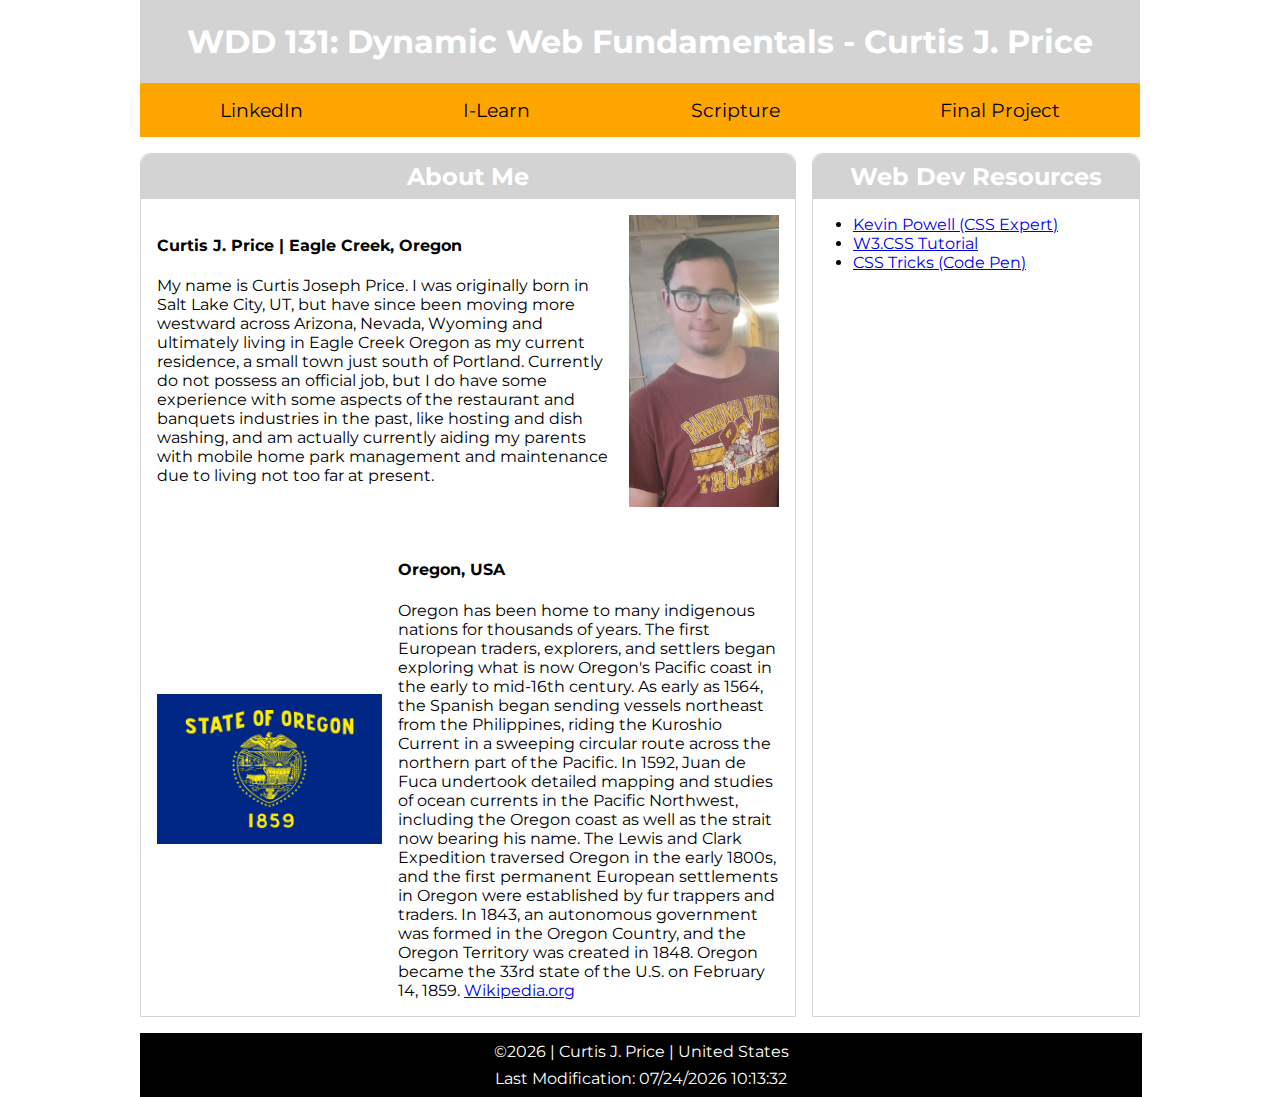
<file: index.html>
<!DOCTYPE html>
<html lang="en-US">
<head>
    <meta charset="utf-8">
    <meta name="viewport" content="width=device-width,initial-scale=1.0">
    <title>WDD 131 - Dynamic Web Fundamentals - Curtis J. Price</title>
    <meta name="description" content="WDD 131 - Dynamic Web Fundamentals | Curtis J. Price | Final Project">
    <meta name="author" content="Curtis J. Price">

    <link rel="preconnect" href="https://fonts.googleapis.com">
    <link rel="preconnect" href="https://fonts.gstatic.com" crossorigin>
    <link href="https://fonts.googleapis.com/css2?family=Plus+Jakarta+Sans:ital,wght@0,200..800;1,200..800&display=swap"
        rel="stylesheet">
    <link href="https://fonts.googleapis.com/css2?family=Montserrat:ital,wght@0,100..900;1,100..900&family=Plus+Jakarta+Sans:ital,wght@0,200..800;1,200..800&display=swap"
        rel="stylesheet">

    <link rel="stylesheet" href="styles/base.css">
    <script src="scripts/getdates.js" defer></script>
</head>

<body class="montserrat-200">
<header>
    <h1>WDD 131: Dynamic Web Fundamentals - Curtis J. Price</h1>
    <nav>
        <ul>
            <li><a href="https://www.linkedin.com/in/curtis-price-00a914257/" target="_blank">LinkedIn</a></li>
            <li><a href="https://byui.instructure.com/" target="_blank">I-Learn</a></li>
            <li><a href="https://www.churchofjesuschrist.org/study/scriptures/dc-testament/dc/9?lang=eng&id=p6-p9#p6" target="_blank">Scripture</a></li>
            <li><a href="/project/index.html">Final Project</a></li>
        </ul>
    </nav>
</header>

<main class="main-home">
    <section class="card" title="About Me">
        <h2>About Me</h2>
        <div class="bio">
            <article>
                <h4>Curtis J. Price | Eagle Creek, Oregon</h4>
                My name is Curtis Joseph Price. I was originally born in Salt Lake City, UT, but have since been moving more westward across Arizona, Nevada, Wyoming and ultimately living in Eagle Creek Oregon as my current residence, a small town just south of Portland. Currently do not possess an official job, but I do have some experience with some aspects of the restaurant and banquets industries in the past, like hosting and dish washing, and am actually currently aiding my parents with mobile home park management and maintenance due to living not too far at present. 
            </article>
            <img src="images/profile.jpg" alt="Curtis J. Price">
        </div>
        <div class="bio-2">
            <img src="images/flag_of_oregon.png" alt="Flag of Oregon, USA">
            <article>
                <h4>Oregon, USA</h4>
                Oregon has been home to many indigenous nations for thousands of years. The first European traders, explorers, and settlers began exploring what is now Oregon's Pacific coast in the early to mid-16th century. As early as 1564, the Spanish began sending vessels northeast from the Philippines, riding the Kuroshio Current in a sweeping circular route across the northern part of the Pacific. In 1592, Juan de Fuca undertook detailed mapping and studies of ocean currents in the Pacific Northwest, including the Oregon coast as well as the strait now bearing his name. The Lewis and Clark Expedition traversed Oregon in the early 1800s, and the first permanent European settlements in Oregon were established by fur trappers and traders. In 1843, an autonomous government was formed in the Oregon Country, and the Oregon Territory was created in 1848. Oregon became the 33rd state of the U.S. on February 14, 1859. <a href="https://en.wikipedia.org/wiki/Oregon">Wikipedia.org</a> 
            </article>
        </div>
    </section>

    <section class="card" title="Web Dev Resources">
        <h2>Web Dev Resources</h2>
        <ul>
            <li><a href="https://www.youtube.com/@KevinPowell/videos">Kevin Powell (CSS Expert)</a></li>
            <li><a href="https://www.w3schools.com/w3css/">W3.CSS Tutorial</a></li>
            <li><a href="https://codepen.io/team/css-tricks">CSS Tricks (Code Pen)</a></li>
        </ul>
    </section>
</main>

<footer>
    <p>&copy;<span id="current-year"></span> | Curtis J. Price | United States</p>
    <p id="last-modified"></p>
</footer>
</body>
</html>
</file>
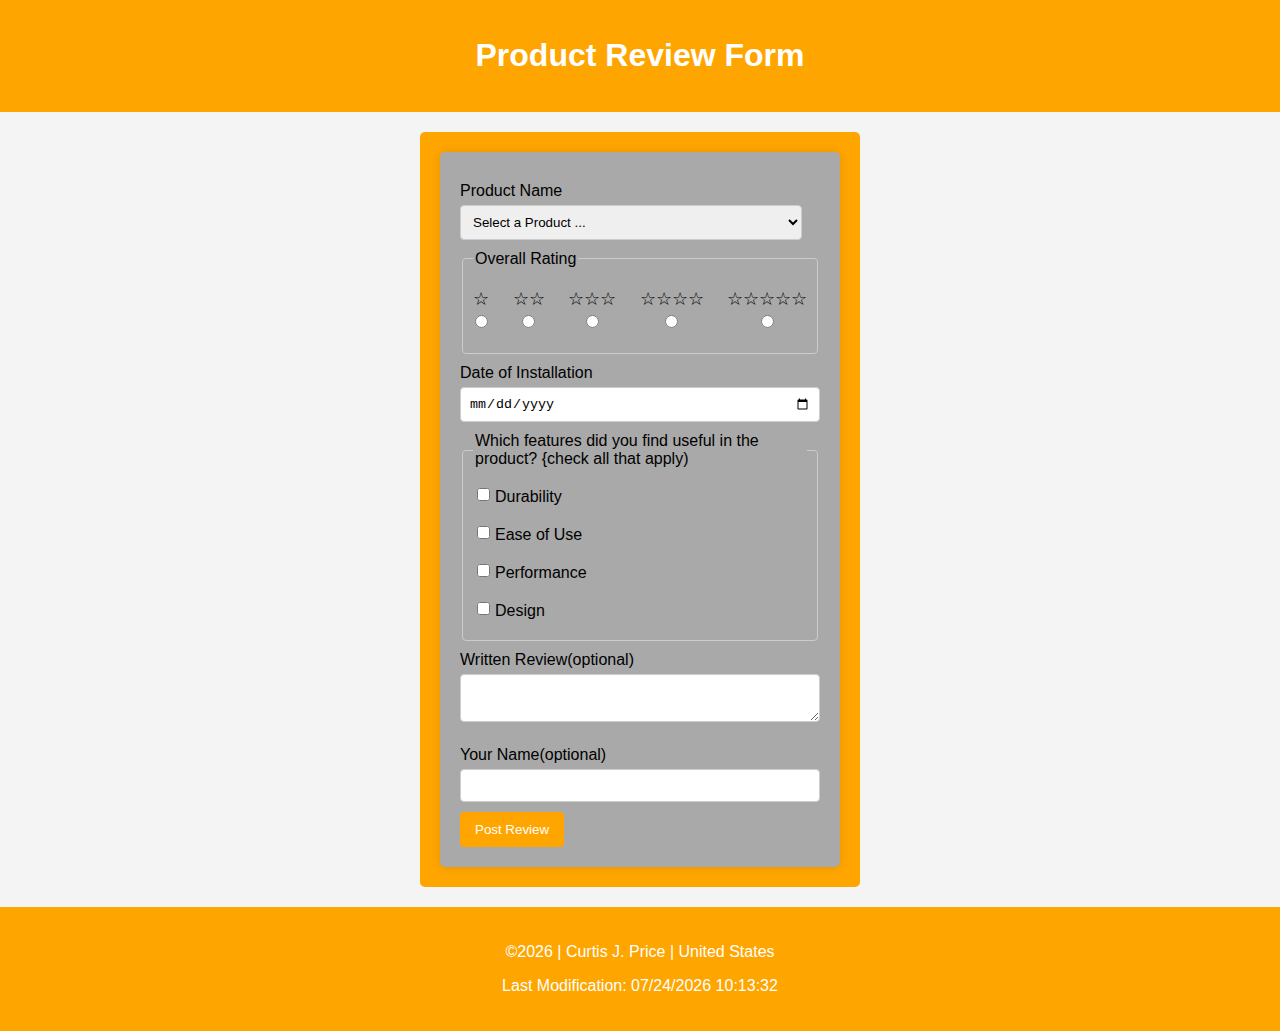
<file: form.html>
<!DOCTYPE html>
<html lang="en">

<head>
    <meta charset="UTF-8">
    <meta name="viewport" content="width=device-width, initial-scale=1.0">
    <meta name="description" content="Product, Review, Post Review, Post Product">
    <meta name="author" content="Curtis J. Price">
    <title>Product Review</title>
    <link href="https://fonts.googleapis.com/css2?family=Audiowide&amp;family=Sofia&amp;family=Trirong&amp;display=swap"
        rel="stylesheet">
    <link rel="stylesheet" href="styles/form.css">
    <script src="scripts/form.js" defer=""></script>
    <script src="scripts/getdates.js" defer=""></script>

</head>


<body>
    <header>
        <h1>Product Review Form</h1>
    </header>
    <main>
        <div class="container">
            <form method="get" action="review.html" class="wf1">
                <label for="product">Product Name</label>
                <select id="product" name="product" required>
                    <option value="" disabled selected>Select a Product ...</option>
                </select>

                <fieldset>
                    <legend>Overall Rating</legend>
                    <div class="rating">
                        <div>
                            <label for="rating-1">☆</label>
                            <input type="radio" id="rating-1" name="rating" value="1" required>
                        </div>
                        <div>
                            <label for="rating-2">☆☆</label>
                            <input type="radio" id="rating-2" name="rating" value="2" required>
                        </div>
                        <div>
                            <label for="rating-3">☆☆☆</label>
                            <input type="radio" id="rating-3" name="rating" value="3" required>
                        </div>
                        <div>
                            <label for="rating-4">☆☆☆☆</label>
                            <input type="radio" id="rating-4" name="rating" value="4" required>
                        </div>
                        <div>
                            <label for="rating-5">☆☆☆☆☆</label>
                            <input type="radio" id="rating-5" name="rating" value="5" required>
                        </div>
                    </div>
                </fieldset>

                <label for="installation-date">Date of Installation</label>
                <input type="date" id="installation-date" name="installation_date" autocomplete="on" required>

                <fieldset>
                    <legend>Which features did you find useful in the product? {check all that apply)</legend>
                    <div class="checkbox-group">
                        <div>
                            <input type="checkbox" id="feature-1" name="features" value="feature1">
                            <label for="feature-1">Durability</label>
                        </div>
                        <div>
                            <input type="checkbox" id="feature-2" name="features" value="feature2">
                            <label for="feature-2">Ease of Use</label>
                        </div>
                        <div>
                            <input type="checkbox" id="feature-3" name="features" value="feature3">
                            <label for="feature-3">Performance</label>
                        </div>
                        <div>
                            <input type="checkbox" id="feature-4" name="features" value="feature4">
                            <label for="feature-3">Design</label>
                        </div>
                    </div>
                </fieldset>

                <label for="review">Written Review(optional)</label>
                <textarea id="review" name="review"></textarea>

                <label for="username">Your Name(optional)</label>
                <input type="text" id="username" name="username">

                <input type="submit" value="Post Review">
            </form>
        </div>
    </main>
    <footer>
        <p>&copy;<span id="current-year"></span> | Curtis J. Price | United States</p>
        <p id="last-modified"></p>
    </footer>
</body>

</html>
</file>
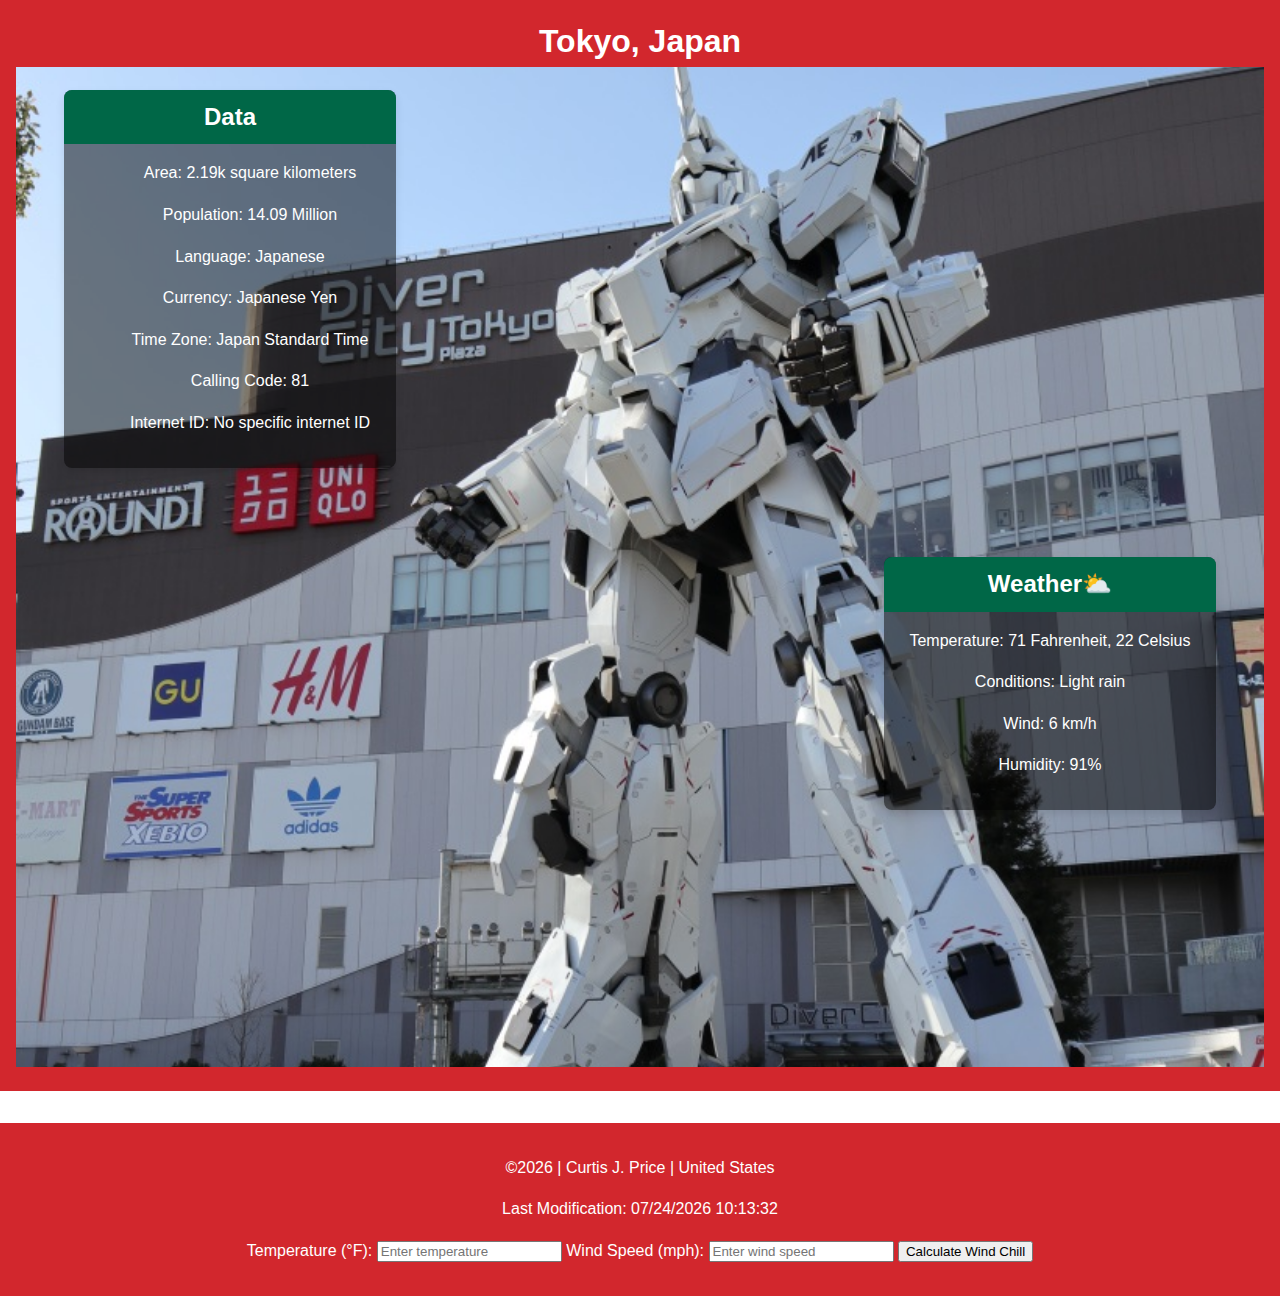
<file: place.html>
<!DOCTYPE html>
<html lang="en">
    <head>
        <meta charset="UTF-8">
        <meta name="viewport" content="width=device-width, initial-scale=1.0">
        <title>WDD 131 - Country Page - Curtis J. Price</title>
        <meta name="description" content="Information about my country Japan, using Tokyo as a reference.">
        <meta name="author" content="Curtis J. Price">
        <link rel="preconnect" href="https://fonts.googleapis.com">
        <link rel="preconnect" href="https://fonts.gstatic.com" crossorigin>
        <link href="https://fonts.googleapis.com/css2?family=Roboto:wght@400;700&display=swap" rel="stylesheet">
        <link rel="stylesheet" href="styles/place.css">

        <script src="scripts/getdates.js" defer></script>
        <script src="scripts/places.js" defer></script>
        
    </head>


<body>
    <header>
        <h1>Tokyo, Japan</h1>
        <picture>
            <source srcset="images/g-base-tokyo.jpg" media="(max-width: 500px)">
            <source srcset="images/g-base-tokyo.jpg" media="(max-width: 1000px)">
            <img src="images/g-base-tokyo.jpg" alt="Hero Image">
        </picture>
            <section id="data">
                <h2>Data</h2>
                <ul>
                <p>Area: 2.19k square kilometers</p>
                <p>Population: 14.09 Million</p>
                <p>Language: Japanese</p>
                <p>Currency: Japanese Yen</p>
                <p>Time Zone: Japan Standard Time</p>
                <p>Calling Code: 81</p>
                <p>Internet ID: No specific internet ID</p>
                </ul>
            </section>
            <section id="weather">
                <h2>Weather</h2>
                <p>Temperature: 71 Fahrenheit, 22 Celsius</p>
                <p>Conditions: Light rain</p>
                <p>Wind: 6 km/h</p>
                <p>Humidity: 91%</p>
                </section>
    </header>
    <main>
    </main>

    <footer>
        <div>
            <p>&copy;<span id="current-year"></span> | Curtis J. Price | United States</p>
            <p id="last-modified"></p>
        </div>
    
        <div>
        <label for="temperature">Temperature (°F):</label>
        <input type="number" id="temperature" placeholder="Enter temperature" required>
        <label for="windSpeed">Wind Speed (mph):</label>
        <input type="number" id="windSpeed" placeholder="Enter wind speed" required>
        <button onclick="calculateWindChill()">Calculate Wind Chill</button>
        <p id="result"></p>
        </div>
    </footer>
    <script>
        // JavaScript to display the last modified date
        document.getElementById('lastModified').textContent = document.lastModified;
    </script>
</body>
</html>
</file>
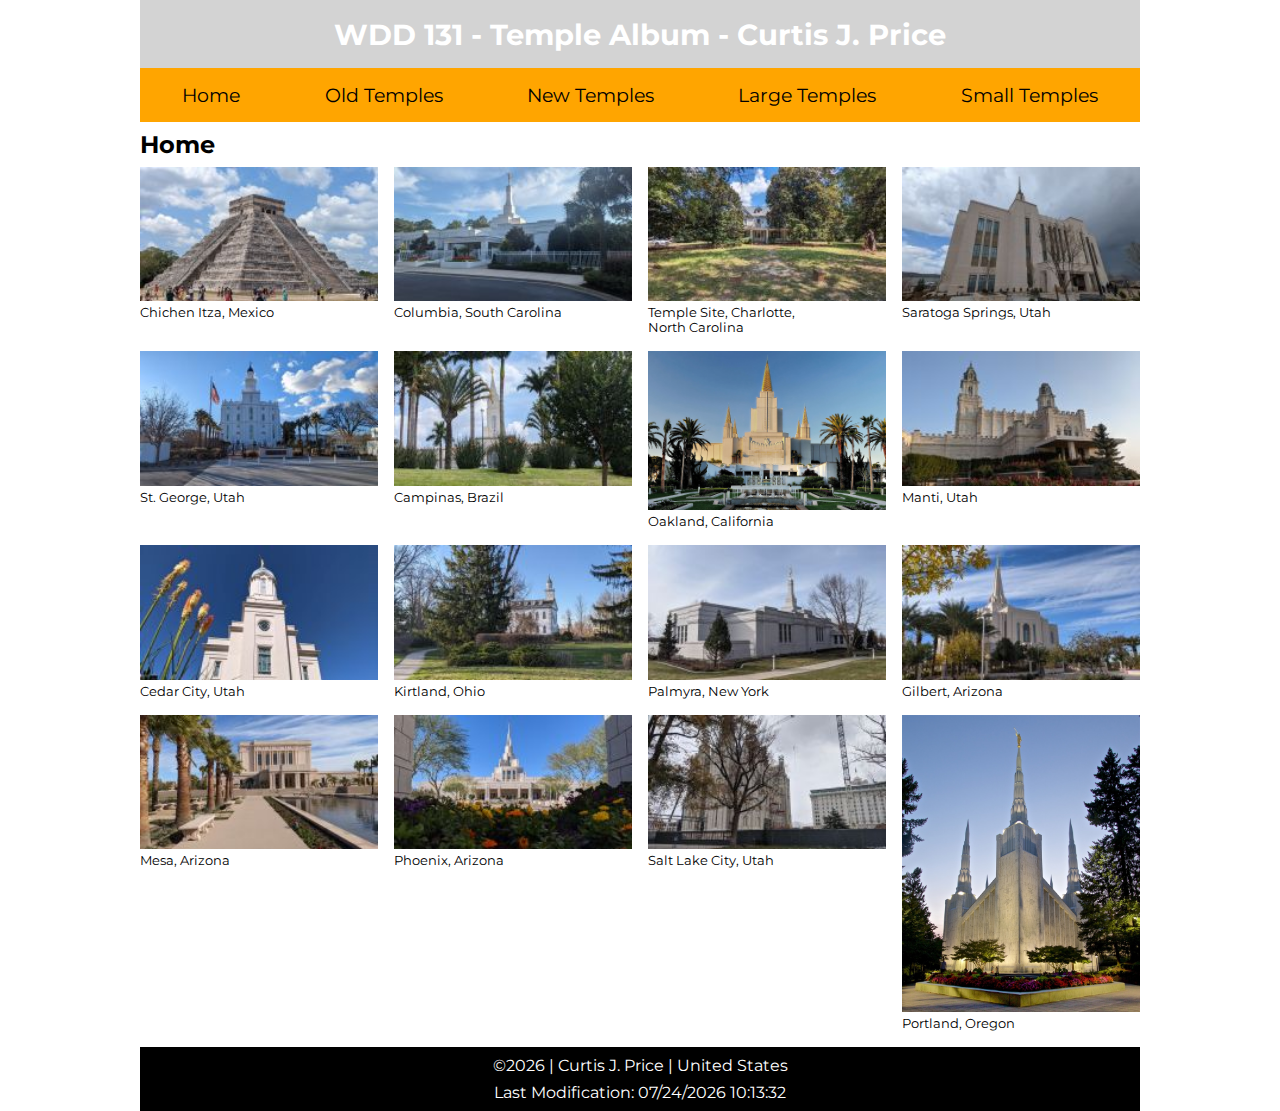
<file: temples.html>
<!DOCTYPE html>
<html lang="en-US">
<head>
    <meta charset="utf-8">
    <meta name="viewport" content="width=device-width, initial-scale=1.0">
    <title>WDD 131 - Temple Album - Curtis J. Price</title>
    <meta name="description" content="WDD 131 | Curtis J. Price | Temple Album">
    <meta name="author" content="Curtis J. Price">

    <link rel="preconnect" href="https://fonts.googleapis.com">
    <link rel="preconnect" href="https://fonts.gstatic.com" crossorigin>
    <link href="https://fonts.googleapis.com/css2?family=Plus+Jakarta+Sans:ital,wght@0,200..800;1,200..800&display=swap"
        rel="stylesheet">
    <link href="https://fonts.googleapis.com/css2?family=Montserrat:ital,wght@0,100..900;1,100..900&family=Plus+Jakarta+Sans:ital,wght@0,200..800;1,200..800&display=swap" rel="stylesheet">

    <link rel="stylesheet" href="styles/temples.css">
    <link rel="stylesheet" href="styles/temples-large.css">
    <script src="scripts/getdates.js" defer></script>
    <script src="scripts/temples.js" defer></script>
</head>

<body class="montserrat-200">
<header>
    <h1>WDD 131 - Temple Album - Curtis J. Price</h1>
    <button id="menu"></button>
    <nav class="navigation">
        <ul>
            <li><a href="#" class="active">Home</a></li>
            <li><a href="#">Old Temples</a></li>
            <li><a href="#">New Temples</a></li>
            <li><a href="#">Large Temples</a></li>
            <li><a href="#">Small Temples</a></li>
        </ul>
    </nav>
</header>

<main>
    <h2 id="page-name">Home</h2>
    <div class="temple-pictures">
        <figure>
            <img src="images/temples/chichen-Itza.jpg" alt="Chichen Itza Temple in Mexico">
            <figcaption>Chichen Itza, Mexico</figcaption>
        </figure>
        <figure>
            <img src="images/temples/south-carolina.jpg" alt="Columbia Temple in South Carolina">
            <figcaption>Columbia, South Carolina</figcaption>
        </figure>
        <figure>
            <img src="images/temples/temple-site-charlotte-north-carolina.jpg" alt="North Carolina">
            <figcaption>Temple Site, Charlotte,<br>North Carolina</figcaption>
        </figure>
        <figure>
            <img src="images/temples/saratoga-springs.jpg" alt="Saratoga Springs">
            <figcaption>Saratoga Springs, Utah</figcaption>
        </figure>
        <figure>
            <img src="images/temples/st-george.jpg" alt="St George">
            <figcaption>St. George, Utah</figcaption>
        </figure>
        <figure>
            <img src="images/temples/campinas-brazil.jpg" alt="Campinas">
            <figcaption>Campinas, Brazil</figcaption>
        </figure>
        <figure>
            <img src="images/temples/oakland-california.jpg" alt="Oakland">
            <figcaption>Oakland, California</figcaption>
        </figure>
        <figure>
            <img src="images/temples/manti-utah.jpg" alt="Manti">
            <figcaption>Manti, Utah</figcaption>
        </figure>
        <figure>
            <img src="images/temples/cedar-city-utah.jpg" alt="Cedar City">
            <figcaption>Cedar City, Utah</figcaption>
        </figure>
        <figure>
            <img src="images/temples/kirtland-ohio.jpg" alt="Kirtland">
            <figcaption>Kirtland, Ohio</figcaption>
        </figure>
        <figure>
            <img src="images/temples/palmyra-new-york.jpg" alt="Palmyra">
            <figcaption>Palmyra, New York</figcaption>
        </figure>
        <figure>
            <img src="images/temples/gilbert-arizona.jpg" alt="Gilbert">
            <figcaption>Gilbert, Arizona</figcaption>
        </figure>
        <figure>
            <img src="images/temples/mesa-arizona.jpg" alt="Mesa">
            <figcaption>Mesa, Arizona</figcaption>
        </figure>
        <figure>
            <img src="images/temples/phoenix-arizona.jpg" alt="Phoenix">
            <figcaption>Phoenix, Arizona</figcaption>
        </figure>
        <figure>
            <img src="images/temples/salt-lake-city-utah.jpg" alt="Salt Lake City">
            <figcaption>Salt Lake City, Utah</figcaption>
        </figure>
        <figure>
            <img src="images/temples/portland-oregon.jpg" alt="Portland">
            <figcaption>Portland, Oregon</figcaption>
        </figure>
    </div>
</main>

<footer>
    <p>&copy;<span id="current-year"></span> | Curtis J. Price | United States</p>
    <p id="last-modified"></p>
</footer>
</body>
</html>
</file>
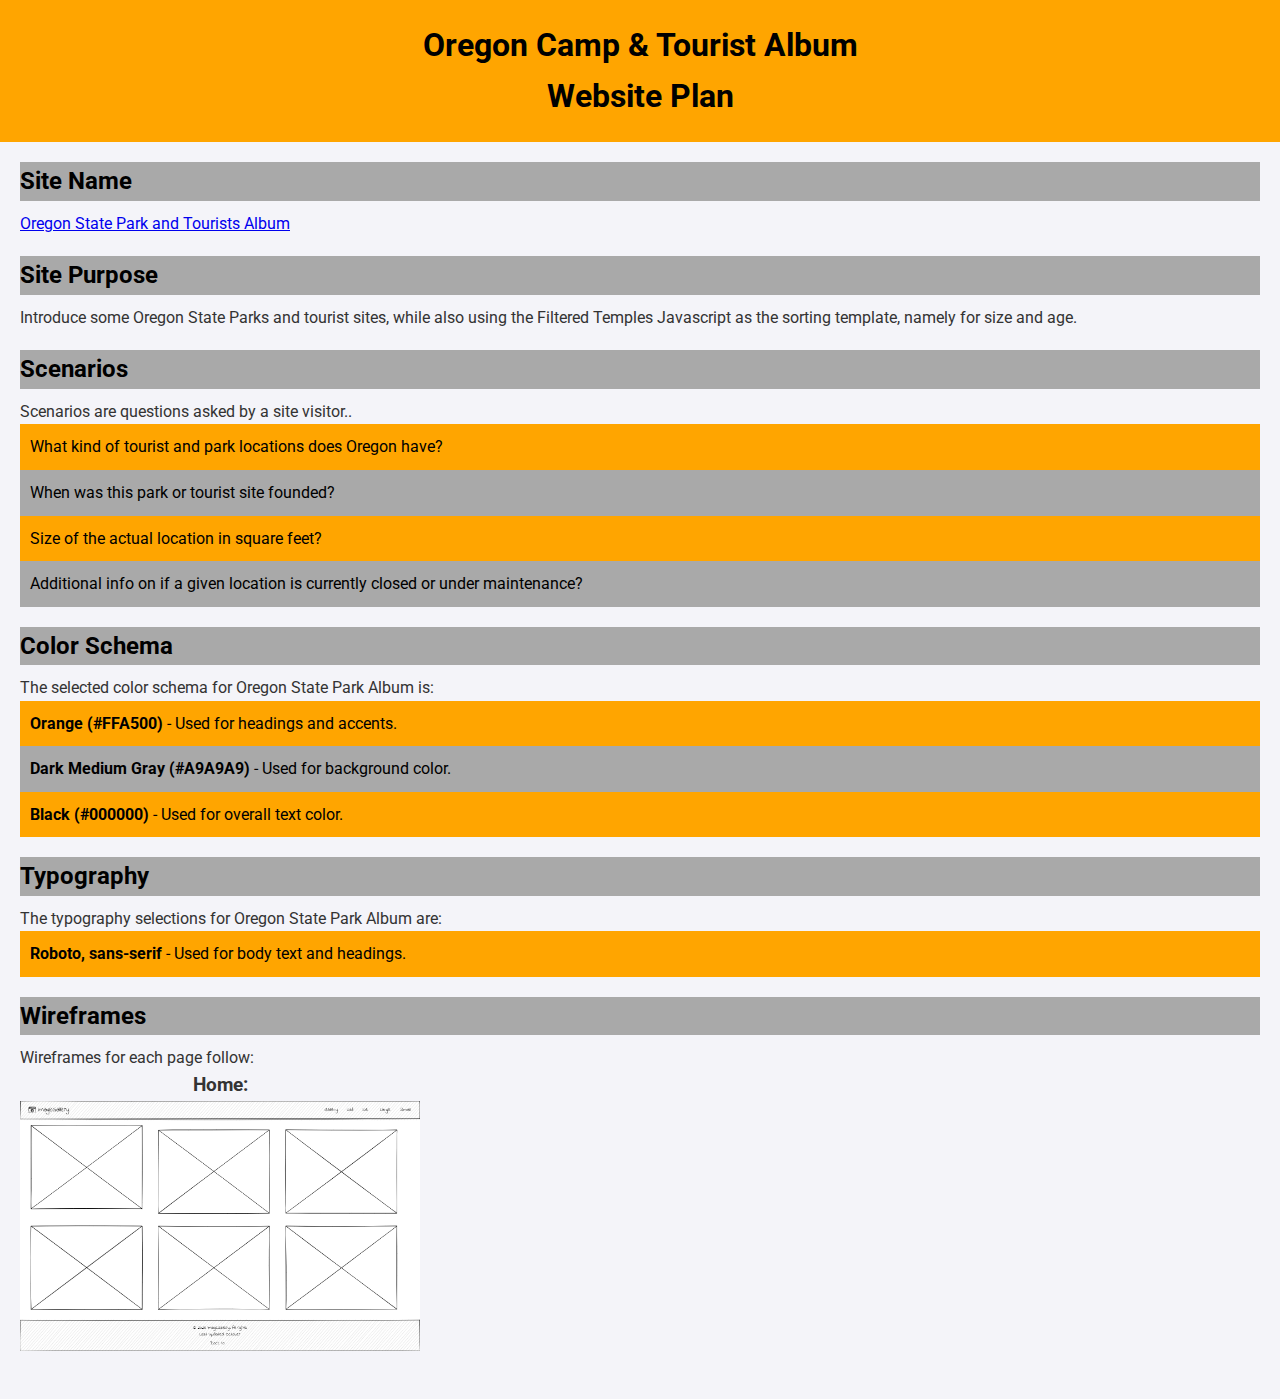
<file: project/siteplan.html>
<!DOCTYPE html>
<html lang="en">

<head>
    <meta charset="UTF-8">
    <meta name="viewport" content="width=device-width, initial-scale=1.0">
    <title>Final Project - Site Plan</title>
    <meta name="author" content="Curtis J. Price">
    <link rel="stylesheet" href="styles/project.css">
    <link href="https://fonts.googleapis.com/css2?family=Roboto:wght@400;700&display=swap" rel="stylesheet">
</head>

<body>
    <header>
        <h1>Oregon Camp & Tourist Album</h1>
        <h1>Website Plan</h1>
    </header>

    <main>
        <section class="section">
            <h2>Site Name</h2>
            <p><a href="final-project.html" color="ffffff">Oregon State Park and Tourists Album</a></p>
        </section>

        <section class="section">
            <h2>Site Purpose</h2>
            <p>Introduce some Oregon State Parks and tourist sites, while also using the Filtered Temples Javascript as the sorting template, namely for size and age.</p>
        </section>

        <section class="section">
            <h2>Scenarios</h2>
            <p>Scenarios are questions asked by a site visitor..</p>
            <ul>
                <li>What kind of tourist and park locations does Oregon have?</li>
                <li>When was this park or tourist site founded?</li>
                <li>Size of the actual location in square feet?</li>
                <li>Additional info on if a given location is currently closed or under maintenance?</li>
            </ul>
        </section>

        <section class="section">
            <h2>Color Schema</h2>
            <p>The selected color schema for Oregon State Park Album is:</p>
            <ul>
                <li><strong>Orange (#FFA500)</strong> - Used for headings and accents.</li>
                <li><strong>Dark Medium Gray (#A9A9A9)</strong> - Used for background color.</li>
                <li><strong>Black (#000000)</strong> - Used for overall text color.</li>
            </ul>
        </section>

        <section class="section">
            <h2>Typography</h2>
            <p>The typography selections for Oregon State Park Album are:</p>
            <ul>
                <li><strong>Roboto, sans-serif</strong> - Used for body text and headings.</li>
            </ul>
        </section>

        <section class="section wireframe">
            <h2>Wireframes</h2>
            <p>Wireframes for each page follow:</p>
            <div class="wireframe-container">
                <div>
                    <h3>Home:</h3>
                    <img src="images/Home.png" alt="page Sketch">
                </div>
            </div>
        </section>
    </main>
</file>
<file: styles/base.css>
:root {
    --primary-color: #D3D3D3;
    --secondary-color: #FFA500;
    --accent1-color: #A9A9A9;
    --accent2-color: #FFA500;
    --subtle-color: #FFFFFF;
}

body {
    font-family: "Montserrat", sans-serif;
    max-width: 1000px;
    margin: auto;
}

header {
    text-align: center;
    width: 100%;
    background-color: var(--primary-color);
    padding-top: 1px;
}

header h1 {
    color: #fff;
}


nav ul {
    margin: 0;
    padding: 0;
    list-style-type: none;
    background-color: var(--accent2-color);
    display: flex;
    justify-content: space-around;
}

nav a {
    color: #000;
    text-decoration: none;
    padding: 15px;
    display: block;
    text-align: center;
    font-size: 1.2rem;
}

nav a:hover {
    background-color: var(--subtle-color);
}

footer {
    width: 100%;
    text-align: center;
    background-color: #000;
    margin-top: 1em;
    padding: 1px;
}

footer p {
    margin: 0.5em;
    color: #fff;
}

.main-home {
    margin-top: 1rem;
    display: grid;
    grid-template-columns: 2fr 1fr;
    grid-gap: 1rem;
}

.card {
    border: 1px solid var(--primary-color);
    border-top-left-radius: 10px;
    border-top-right-radius: 10px;
}

.card h2 {
    text-align: center;
    background-color: var(--primary-color);
    border-top-left-radius: 10px;
    border-top-right-radius: 10px;
    margin: 0;
    padding: 0.5rem;
    color: #fff;
}

.bio {
    padding: 1rem;
    display: flex;
}

.bio article {
    padding-right: 1rem;
}

.bio img {
    width: 150px;
    align-self: center;
}

.bio-2 {
    padding: 1rem;
    display: flex;
}

.bio-2 article {
    padding-left: 1rem;
}

.bio-2 img {
    width: auto;
    height: 150px;
    align-self: center;
}
</file>
<file: styles/form.css>
body {
    font-family: Arial, sans-serif;
    margin: 0;
    padding: 0;
    background-color: #f4f4f4;
}

header {
    background-color: #FFA500;
    color: #fff;
    padding: 1rem;
    text-align: center;
}

main {
    display: flex;
    justify-content: center;
    margin: 20px;
}

.container {
    background-color: #FFA500;
    padding: 20px;
    border-radius: 5px;
    max-width: 400px;
    width: 100%;
}

form {
    background-color: #A9A9A9;
    padding: 20px;
    border-radius: 5px;
    box-shadow: 0 0 10px rgba(0,0,0,0.1);
}

label {
    display: block;
    margin: 10px 0 5px;
}

input[type="text"], 
input[type="date"], 
textarea, 
select {
    width: 95%;
    padding: 8px;
    margin-bottom: 10px;
    border: 1px solid #ccc;
    border-radius: 4px;
}

input[type="radio"], 
input[type="checkbox"] {
    margin-right: 5px;
}

.rating {
    display: flex;
    justify-content: space-between;
    align-items: center;
    margin-bottom: 10px;
}

.rating label {
    font-size: 18px;
    cursor: pointer;
    display: block;
    text-align: center;
}

.rating input[type="radio"] {
    display: block;
    margin: 5px auto;
}

.checkbox-group {
    display: flex;
    flex-direction: column;
}

.checkbox-group div {
    display: flex;
    align-items: center;
    margin-bottom: 5px;
}

input[type="submit"] {
    background-color: #FFA500;
    color: white;
    padding: 10px 15px;
    border: none;
    border-radius: 4px;
    cursor: pointer;
}

input[type="submit"]:hover {
    background-color: #218838;
}

fieldset {
    margin-bottom: 10px;
    padding: 10px;
    border: 1px solid #ccc;
    border-radius: 4px;
}

footer {
    text-align: center;
    padding: 20px;
    background-color: #FFA500;
    color: white;
}

/* Responsive Styles */
@media (max-width: 600px) {
    .rating {
        flex-direction: column;
    }
}
</file>
<file: styles/place.css>
:root {
    --primary-color: #D2272D; /* Red color in the header */
    --secondary-color: #D2272D; /* Red color in the footer */
    --background-color: #006747; /* Green background color for the headings */
    --text-color: white;
    --transparent-bg: rgba(0, 0, 0, 0.5); /* Semi-transparent background for sections */
}

body {
    font-family: Arial, sans-serif;
    line-height: 1.6;
    margin: 0;
    padding: 0;
}

header {
    background-color: var(--primary-color);
    color: var(--text-color);
    text-align: center;
    padding: 1rem;
}

header h1 {
    margin: 0;
}

picture {
    position: relative; /* Added for positioning the sections within the picture */
}

picture img {
    width: 100%;
    height: auto;
    max-height: 1000px; /* Added maximum height for the image */
    object-fit: cover;
}

#data, #weather {
    position: absolute;
    background-color: var(--transparent-bg); /* Transparent background for sections */
    color: var(--text-color);
    border-radius: 8px;
    padding: 1rem;
    box-shadow: 0 4px 8px rgba(0, 0, 0, 0.1);
    max-width: 300px;
    z-index: 1;
}

#data h2, #weather h2 {
    background-color: var(--background-color); /* Green background for headings */
    border-radius: 8px 8px 0 0;
    margin: -1rem -1rem 1rem -1rem;
    padding: 0.5rem;
    text-align: center;
}

#data {
    top: 10%;
    left: 5%;
    width: 90%;
}

#weather {
    bottom: 10%;
    right: 5%;
    width: 90%;
}

main {
    padding: 1rem;
    display: flex;
    justify-content: center;
    align-items: center;
    flex-direction: column;
}

#weather h2::after {
    content: "⛅";
}

footer {
    background-color: var(--secondary-color);
    color: var(--text-color);
    text-align: center;
    padding: 1rem; /* Reduced padding */
    font-size: 1rem; /* Reduced font size */
}

.footer-logo {
    margin-top: 20px;
    width: 50px; /* Set the width as needed */
    height: auto; /* Maintain aspect ratio */
}

@media (min-width: 600px) {
    #data {
        width: 30%;
        top: 10%;
        left: 5%;
    }

    #weather {
        width: 30%;
        bottom: 10%;
        right: 5%;
    }

    main {
        flex-direction: row;
        justify-content: space-around;
    }
}
</file>
<file: styles/temples.css>
:root {
        --primary-color: #D3D3D3;
        --secondary-color: #FFA500;
        --accent1-color: #A9A9A9;
        --accent2-color: #FFA500;
        --subtle-color: #FFFFFF;
}

* {
    margin: 0;
    padding: 0;
    box-sizing: border-box;
}

body {
    font-family: "Montserrat", sans-serif;
    max-width: 1000px;
    margin: auto;
}

header {
    text-align: center;
    width: 100%;
    background-color: var(--primary-color);
    padding-top: 1px;
}

header h1 {
    color: #fff;
    padding-top: 0.5rem;
    padding-bottom: 0.5rem;
    margin-left: 3rem;
    margin-right: 3rem;
    font-size: 1.4rem;
}

.navigation {
    position: relative;
}

.navigation ul {
    margin: 0;
    padding: 0;
    list-style-type: none;
    background-color: var(--accent2-color);
    display: flex;
    flex-direction: column;
    justify-content: unset;
    position: absolute;
    top: 0;
    right: 0;
    width: 150px;
}

.navigation li {
    display: none;
}

.navigation a {
    color: #000;
    text-decoration: none;
    padding: 15px;
    display: block;
    text-align: center;
    font-size: 1.2rem;
}

.navigation a:hover {
    background-color: var(--subtle-color);
}

.open li {
    display: block;
}

.active {
    background-color: var(--secondary-color);
}

#menu {
    font-size: 1.5rem;
    border: 0;
    background: none;
    color: #000;
    position: absolute;
    top: 0.25rem;
    right: 0.5rem;
}

#menu::before {
    color: #fff;
    content: "☰";
    border: 1px solid black;
    border-radius: 2px;
    padding: 5px;
}

#menu.open::before {
    content: "❎";
    border: none;
    padding: 0;
}

.temple-pictures {
    display: grid;
    grid-template-columns: repeat(auto-fit, minmax(200px, 1fr));
    grid-gap: 1rem;
    
}

figure img {
    width:100%;
    height: auto;
}

figcaption {
    font-size: 0.8em;
}

footer {
    width: 100%;
    text-align: center;
    background-color: #000;
    margin-top: 1em;
    padding: 1px;
}

footer p {
    margin: 0.5em;
    color: #fff;
}
</file>
<file: styles/temples-large.css>
@media (min-width: 37.5em) {
    header h1 {
        color: #fff;
        padding-top: 1rem;
        padding-bottom: 1rem;
        font-size: 1.8rem;
    }
    
    main h2 {
        margin-top: 0.5rem;
        margin-bottom: 0.5rem;
    }
    
    #menu {
        display: none;
    }

    .navigation {
        position: unset;
    }
    
    .navigation ul {
        flex-direction: row;
        position: unset;
        top: unset;
        right: unset;
        width: unset;
        justify-content: space-around;
    }

    .navigation li {
        display: block;
    }
}
</file>
<file: project/styles/project.css>
/* Reset some basic styles */
* {
    margin: 0;
    padding: 0;
    box-sizing: border-box;
}

/* Body styles */
body {
    font-family: 'Roboto', sans-serif;
    background-color: #f4f4f9;
    color: #333;
    line-height: 1.6;
}

/* Header styles */
header {
    background-color: #FFA500;
    color: #000000;
    padding: 20px 0;
    text-align: center;
}

header h1 {
    margin: 0;
}

/* Main content styles */
main {
    padding: 20px;
}

/* Section styles */
.section {
    margin-bottom: 20px;
}

.section h2 {
    color: #000000;
    margin-bottom: 10px;
    background-color: #A9A9A9;
}

/* UL and LI styles */
ul {
    list-style-type: none;
    padding: 0;
    margin: 0;
}

ul li {
    padding: 10px;
    background-color: #FFA500; /* Orange for the background */
    color: #000000; /* text color */
}

ul li:nth-child(even) {
    background-color: #A9A9A9; /* Medium Dark gray for alternating items */
    color: #000000; /* text color */
}

/* Wireframe images container */
.wireframe-container {
    display: grid;
    gap: 20px;
}

/* Individual wireframe item */
.wireframe-container div {
    text-align: center;
}

/* Responsive styles */
@media (min-width: 768px) {
    .wireframe-container {
        grid-template-columns: repeat(3, 1fr);
    }
}

/* Wireframe images */
.wireframe-container img {
    width: 100%;
    height: auto;
}

/* Footer styles */
footer {
    background-color: #FFA500;
    color: white;
    text-align: center;
    padding: 10px 0;
    position: fixed;
    width: 100%;
    bottom: 0;
}
</file>
